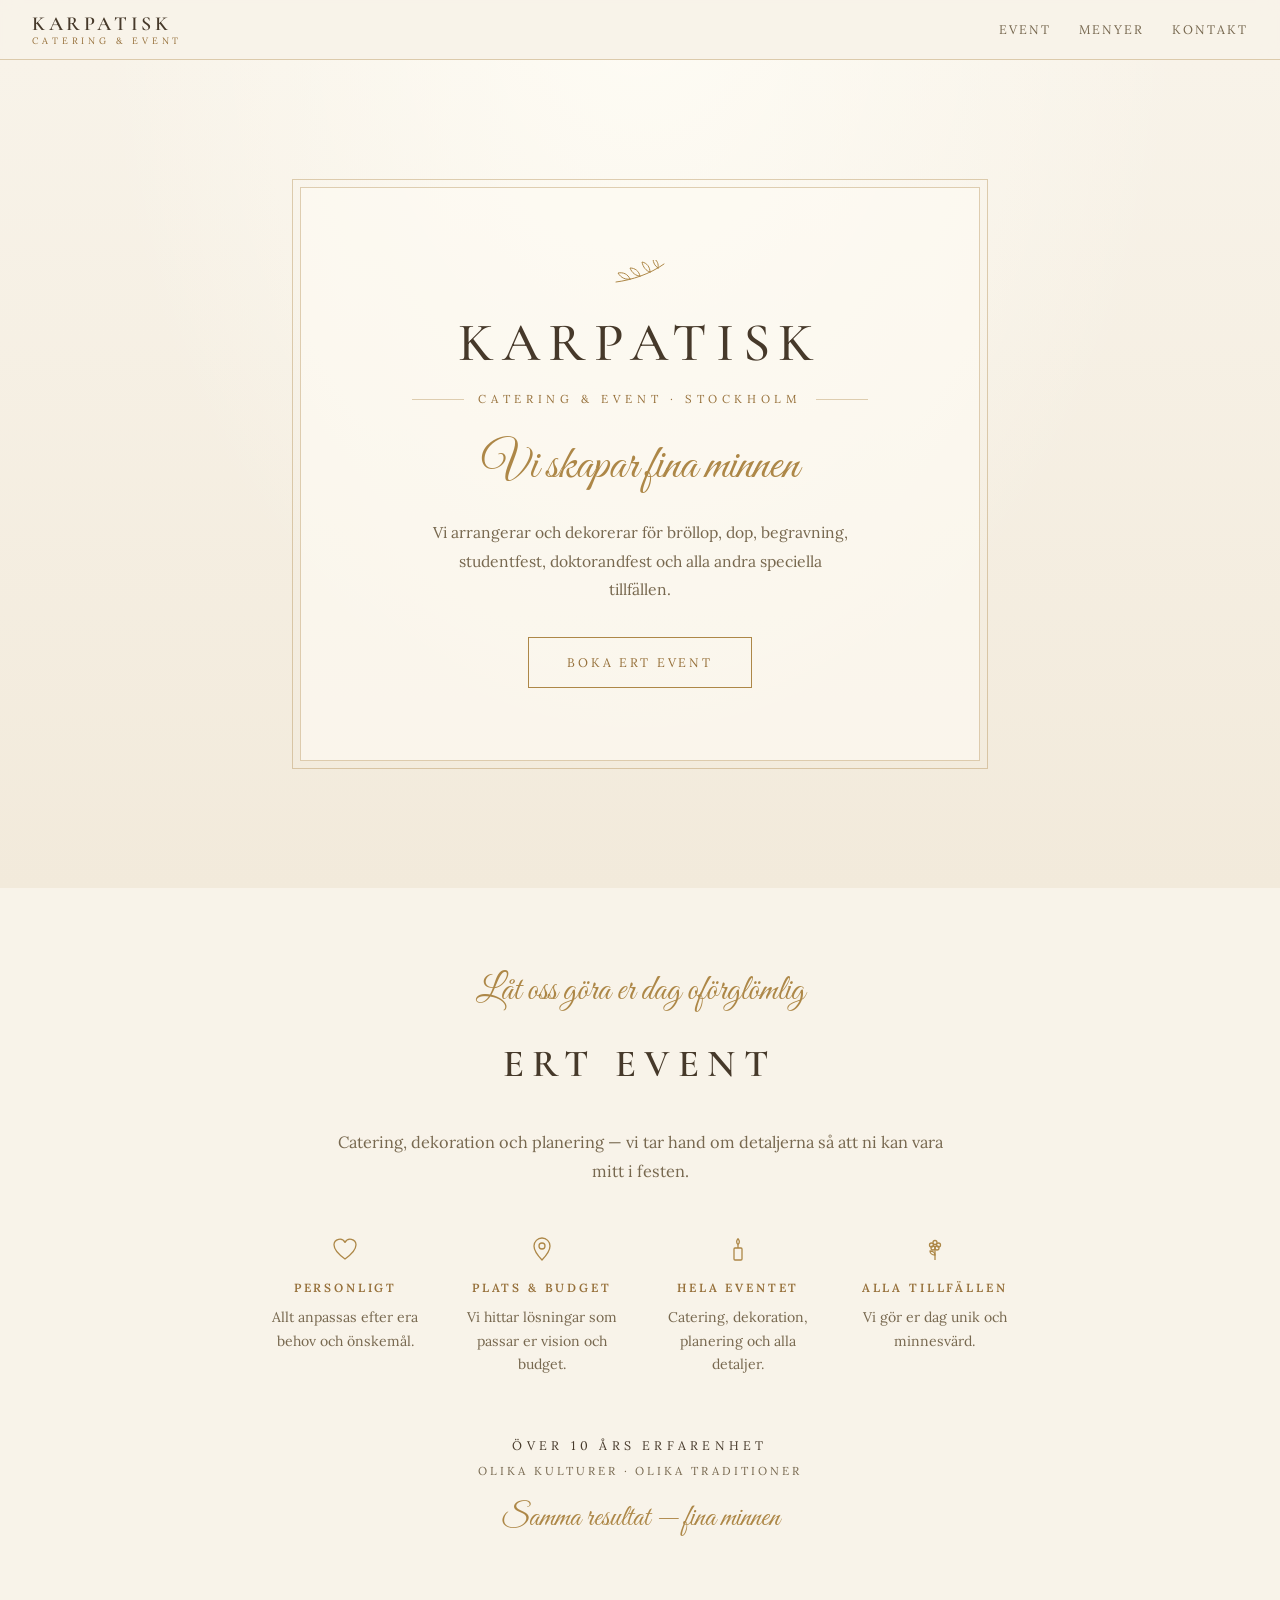
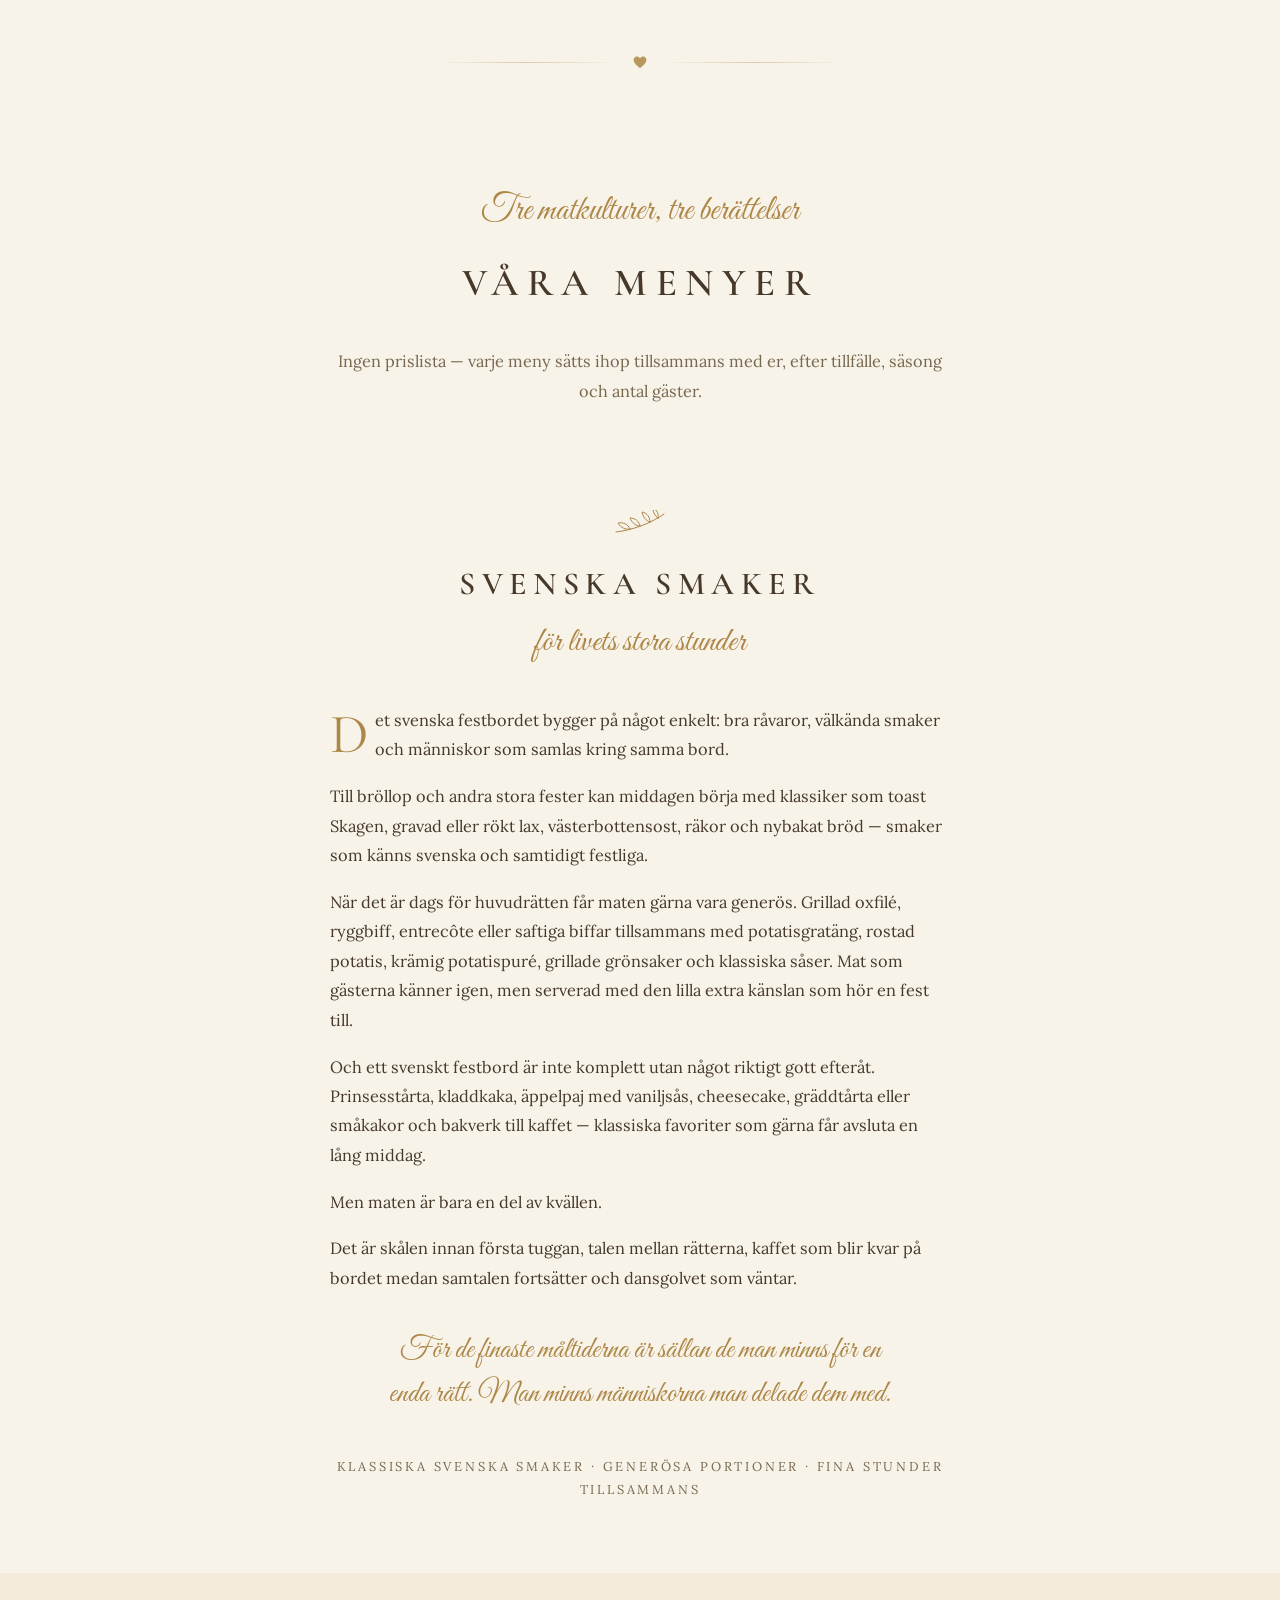
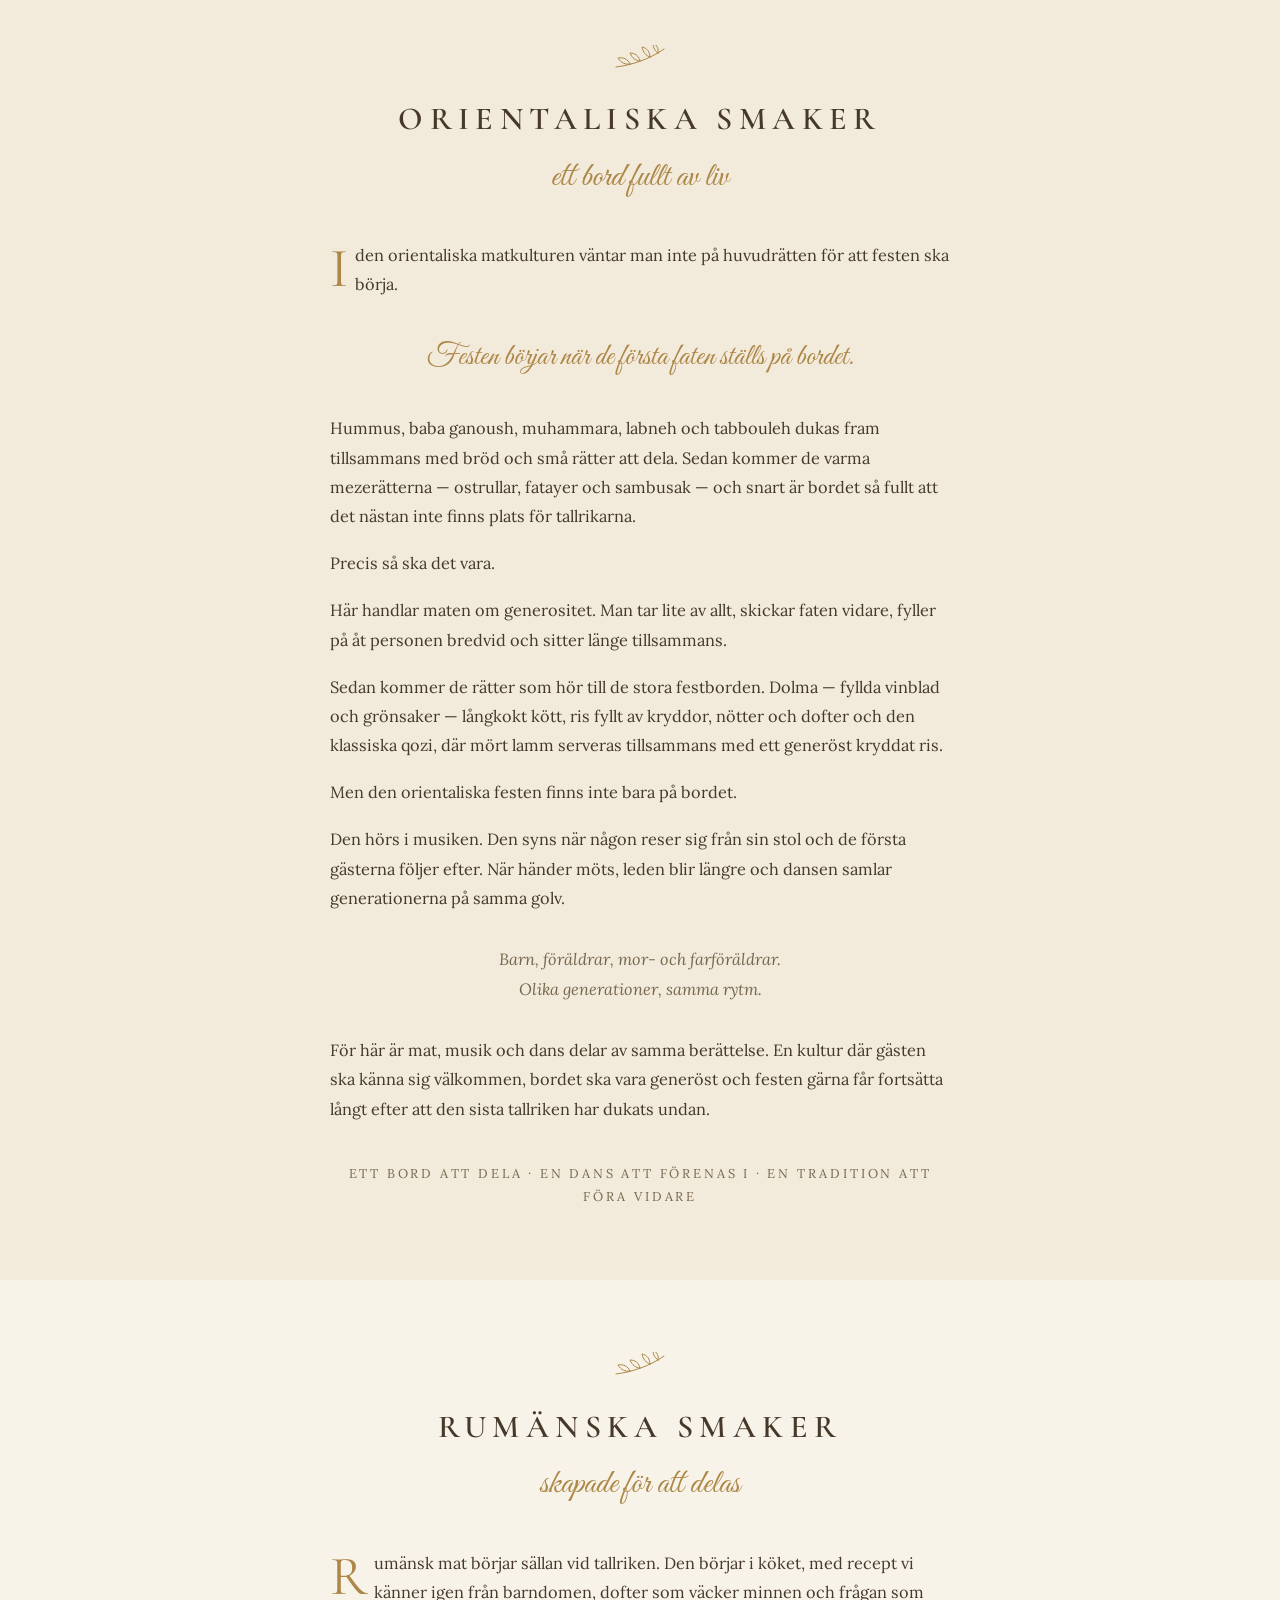
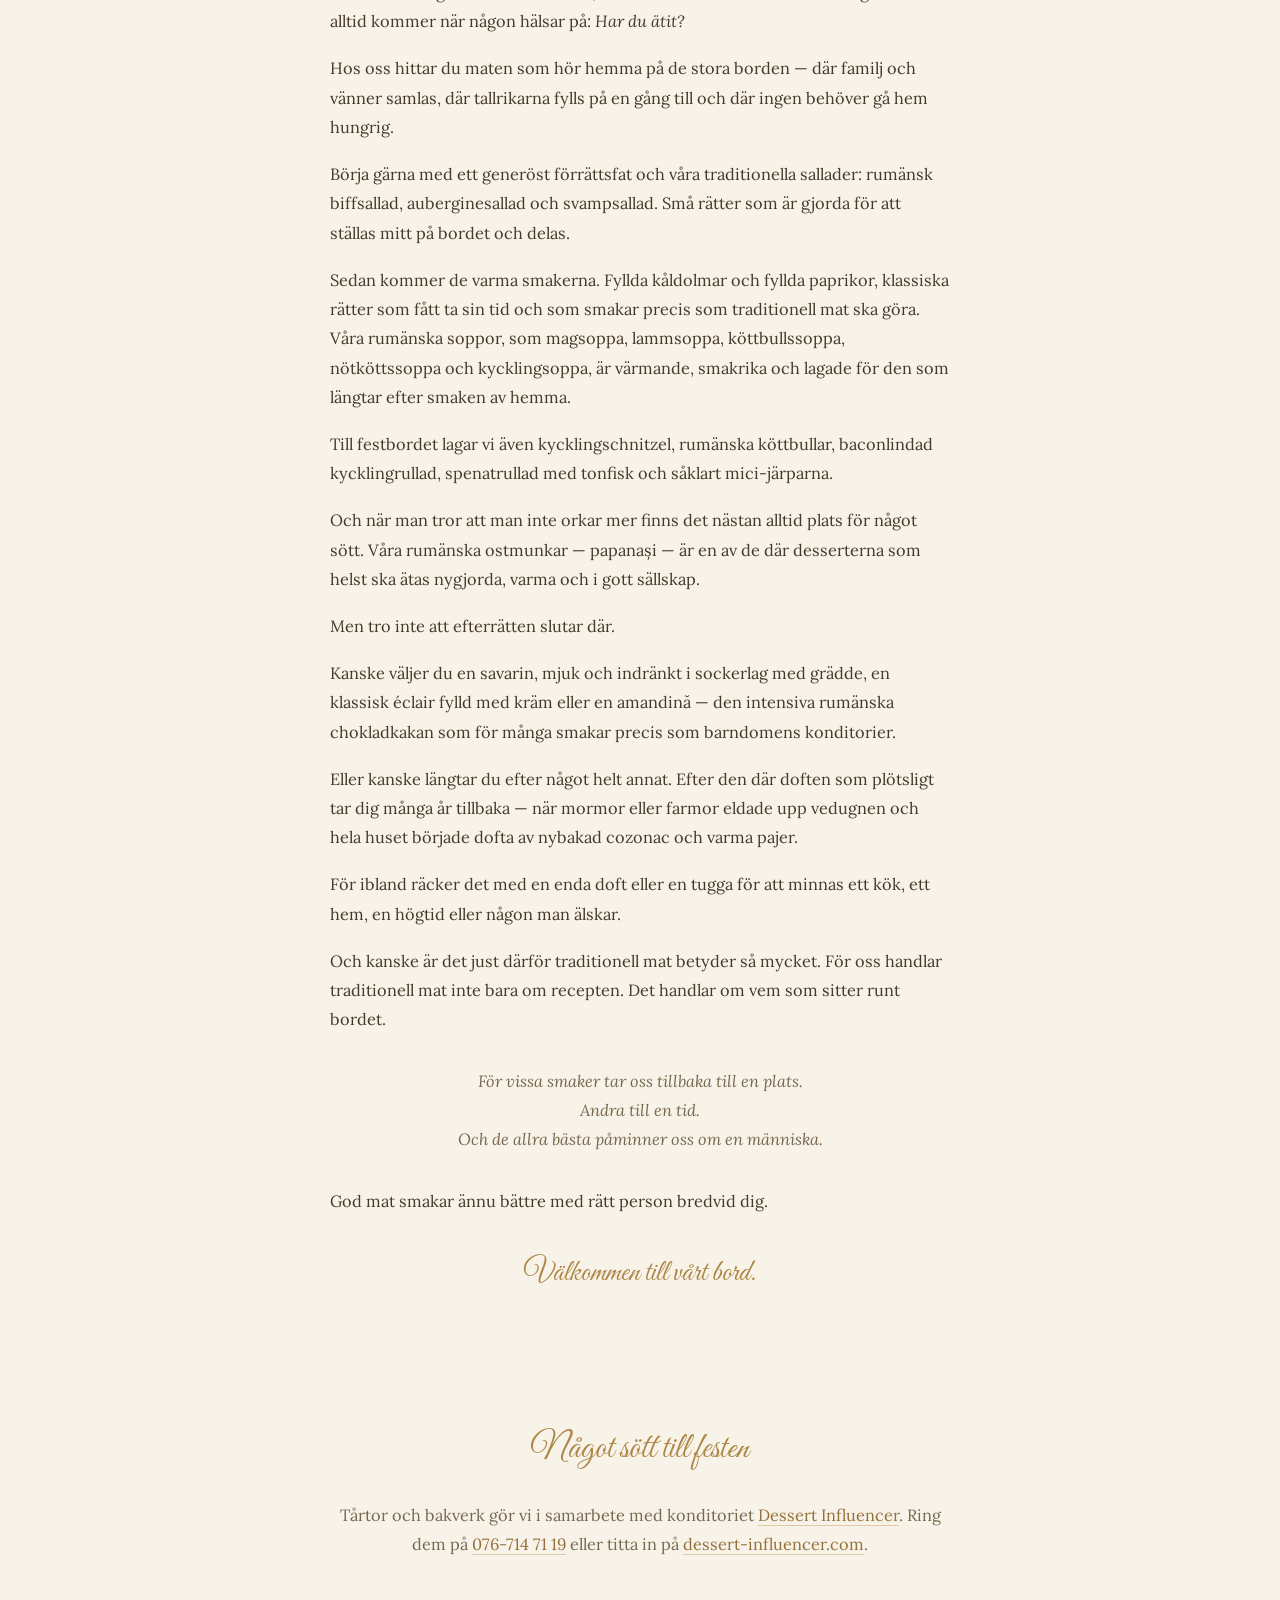
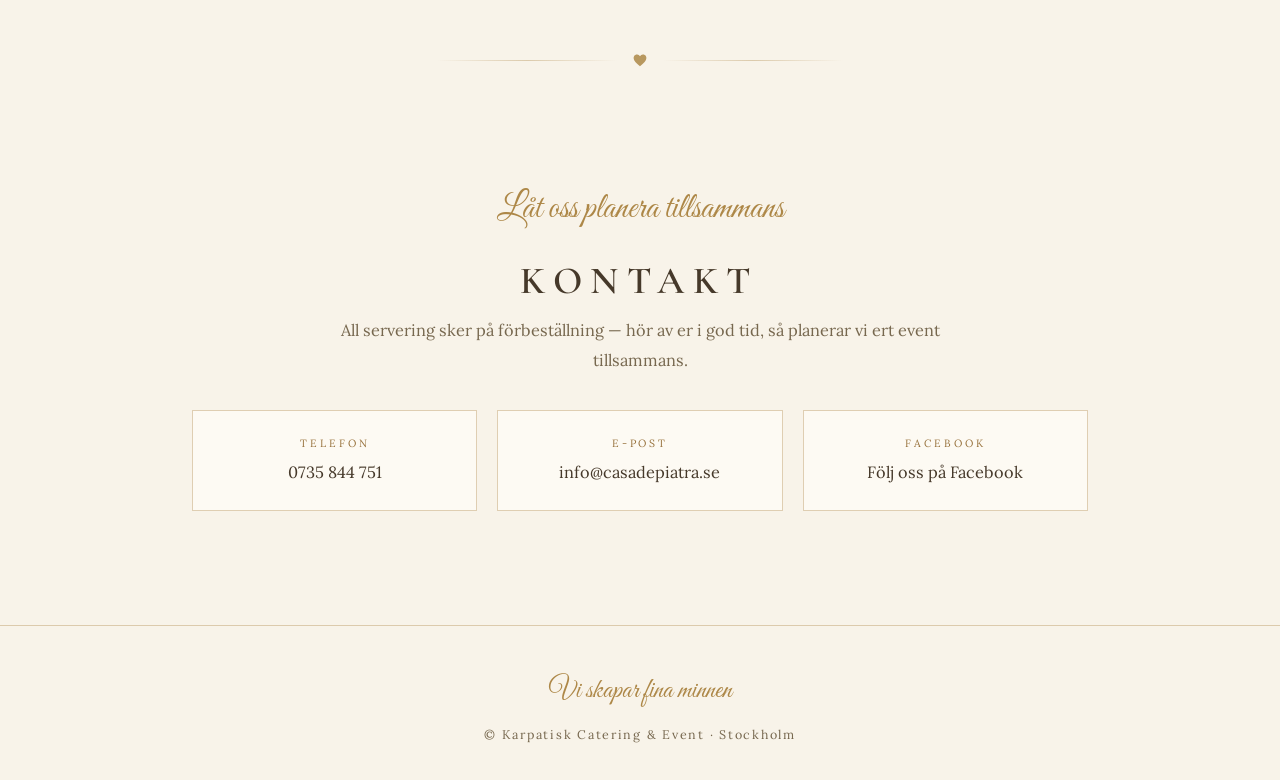
<file: index.html>
<!DOCTYPE html>
<html lang="sv">
<head>
  <meta charset="UTF-8">
  <meta name="viewport" content="width=device-width, initial-scale=1.0">
  <title>Karpatisk — Catering &amp; event för livets stora stunder</title>
  <meta name="description" content="Catering och eventplanering i Stockholm. Svenska, orientaliska och rumänska festmenyer för bröllop, dop, studentfest och alla speciella tillfällen.">
  <link rel="preconnect" href="https://fonts.googleapis.com">
  <link rel="preconnect" href="https://fonts.gstatic.com" crossorigin>
  <link href="https://fonts.googleapis.com/css2?family=Cormorant+Garamond:wght@500;600&family=Great+Vibes&family=Lora:ital,wght@0,400;0,600;1,400&display=swap" rel="stylesheet">
  <link rel="stylesheet" href="assets/style.css">
</head>
<body>

  <header class="site-header">
    <a href="#hero" class="wordmark">
      <span class="name">Karpatisk</span>
      <span class="sub">Catering &amp; Event</span>
    </a>
    <nav class="site-nav" aria-label="Huvudnavigation">
      <a href="#event">Event</a>
      <a href="#menyer">Menyer</a>
      <a href="#kontakt">Kontakt</a>
    </nav>
  </header>

  <section class="hero" id="hero">
    <div class="hero-frame">
      <svg class="sprig" width="60" height="26" viewBox="0 0 60 26" aria-hidden="true"><g fill="none" stroke="currentColor" stroke-width="1" stroke-linecap="round"><path d="M6 22C22 20 40 14 54 4"/><path d="M20 19c-2-5-7-7-12-6 3 5 8 7 12 6z"/><path d="M30 16c-1-5-5-8-10-8 2 5 6 8 10 8z"/><path d="M40 12c0-5-3-9-8-10 1 5 4 9 8 10z"/><path d="M48 8c1-4-1-8-5-10 0 5 2 8 5 10z"/></g></svg>
      <h1>Karpatisk</h1>
      <div class="subtitle-rule"><span class="subtitle">Catering &amp; Event · Stockholm</span></div>
      <p class="promise">Vi skapar fina minnen</p>
      <p class="occasions">Vi arrangerar och dekorerar för bröllop, dop, begravning, studentfest, doktorandfest och alla andra speciella tillfällen.</p>
      <a class="btn" href="#kontakt">Boka ert event</a>
    </div>
  </section>

  <section id="event">
    <div class="section-inner">
      <span class="section-kicker">Låt oss göra er dag oförglömlig</span>
      <h2>Ert event</h2>
      <p class="section-lead">Catering, dekoration och planering — vi tar hand om detaljerna så att ni kan vara mitt i festen.</p>

      <div class="pillars">
        <div class="pillar">
          <svg class="icon" width="28" height="28" viewBox="0 0 28 28" aria-hidden="true"><path d="M14 24C7 19 3 14.5 3 9.8A5.8 5.8 0 0 1 14 7.4 5.8 5.8 0 0 1 25 9.8C25 14.5 21 19 14 24z" fill="none" stroke="currentColor" stroke-width="1.3" stroke-linejoin="round"/></svg>
          <h3>Personligt</h3>
          <p>Allt anpassas efter era behov och önskemål.</p>
        </div>
        <div class="pillar">
          <svg class="icon" width="28" height="28" viewBox="0 0 28 28" aria-hidden="true"><g fill="none" stroke="currentColor" stroke-width="1.3" stroke-linejoin="round"><path d="M14 25s8-8.4 8-14a8 8 0 1 0-16 0c0 5.6 8 14 8 14z"/><circle cx="14" cy="11" r="3"/></g></svg>
          <h3>Plats &amp; budget</h3>
          <p>Vi hittar lösningar som passar er vision och budget.</p>
        </div>
        <div class="pillar">
          <svg class="icon" width="28" height="28" viewBox="0 0 28 28" aria-hidden="true"><g fill="none" stroke="currentColor" stroke-width="1.3" stroke-linejoin="round"><rect x="10" y="13" width="8" height="12" rx="1"/><path d="M14 9.5c1.8-1.6 1.8-3.7 0-5.7-1.8 2-1.8 4.1 0 5.7z"/><path d="M14 9.5V13"/></g></svg>
          <h3>Hela eventet</h3>
          <p>Catering, dekoration, planering och alla detaljer.</p>
        </div>
        <div class="pillar">
          <svg class="icon" width="28" height="28" viewBox="0 0 28 28" aria-hidden="true"><g fill="none" stroke="currentColor" stroke-width="1.3" stroke-linejoin="round"><circle cx="14" cy="7.5" r="2"/><circle cx="10.5" cy="10" r="2"/><circle cx="17.5" cy="10" r="2"/><circle cx="12" cy="13" r="2"/><circle cx="16" cy="13" r="2"/><path d="M14 15v10"/><path d="M14 20c-3 0-5-2-5-4 3 0 5 2 5 4z"/></g></svg>
          <h3>Alla tillfällen</h3>
          <p>Vi gör er dag unik och minnesvärd.</p>
        </div>
      </div>

      <div class="experience">
        <p class="years">Över 10 års erfarenhet</p>
        <p class="cultures">Olika kulturer · Olika traditioner</p>
        <p class="result">Samma resultat — fina minnen</p>
      </div>
    </div>
  </section>

  <div class="divider" aria-hidden="true">
    <svg width="14" height="13" viewBox="0 0 14 13"><path d="M7 12.2C3.2 9.3.6 6.8.6 4A3.4 3.4 0 0 1 7 2.3 3.4 3.4 0 0 1 13.4 4c0 2.8-2.6 5.3-6.4 8.2z" fill="currentColor" opacity="0.85"/></svg>
  </div>

  <section id="menyer">
    <div class="section-inner" style="padding-bottom: 2rem;">
      <span class="section-kicker">Tre matkulturer, tre berättelser</span>
      <h2>Våra menyer</h2>
      <p class="section-lead">Ingen prislista — varje meny sätts ihop tillsammans med er, efter tillfälle, säsong och antal gäster.</p>
    </div>

    <article class="chapter">
      <div class="chapter-inner">
        <div class="chapter-head">
          <svg class="sprig" width="60" height="26" viewBox="0 0 60 26" aria-hidden="true"><g fill="none" stroke="currentColor" stroke-width="1" stroke-linecap="round"><path d="M6 22C22 20 40 14 54 4"/><path d="M20 19c-2-5-7-7-12-6 3 5 8 7 12 6z"/><path d="M30 16c-1-5-5-8-10-8 2 5 6 8 10 8z"/><path d="M40 12c0-5-3-9-8-10 1 5 4 9 8 10z"/><path d="M48 8c1-4-1-8-5-10 0 5 2 8 5 10z"/></g></svg>
          <h3>Svenska smaker</h3>
          <p class="chapter-sub">för livets stora stunder</p>
        </div>
        <p class="opening">Det svenska festbordet bygger på något enkelt: bra råvaror, välkända smaker och människor som samlas kring samma bord.</p>
        <p>Till bröllop och andra stora fester kan middagen börja med klassiker som toast Skagen, gravad eller rökt lax, västerbottensost, räkor och nybakat bröd — smaker som känns svenska och samtidigt festliga.</p>
        <p>När det är dags för huvudrätten får maten gärna vara generös. Grillad oxfilé, ryggbiff, entrecôte eller saftiga biffar tillsammans med potatisgratäng, rostad potatis, krämig potatispuré, grillade grönsaker och klassiska såser. Mat som gästerna känner igen, men serverad med den lilla extra känslan som hör en fest till.</p>
        <p>Och ett svenskt festbord är inte komplett utan något riktigt gott efteråt. Prinsesstårta, kladdkaka, äppelpaj med vaniljsås, cheesecake, gräddtårta eller småkakor och bakverk till kaffet — klassiska favoriter som gärna får avsluta en lång middag.</p>
        <p>Men maten är bara en del av kvällen.</p>
        <p>Det är skålen innan första tuggan, talen mellan rätterna, kaffet som blir kvar på bordet medan samtalen fortsätter och dansgolvet som väntar.</p>
        <p class="accent">För de finaste måltiderna är sällan de man minns för en enda rätt. Man minns människorna man delade dem med.</p>
        <p class="outro">Klassiska svenska smaker · Generösa portioner · Fina stunder tillsammans</p>
      </div>
    </article>

    <article class="chapter">
      <div class="chapter-inner">
        <div class="chapter-head">
          <svg class="sprig" width="60" height="26" viewBox="0 0 60 26" aria-hidden="true"><g fill="none" stroke="currentColor" stroke-width="1" stroke-linecap="round"><path d="M6 22C22 20 40 14 54 4"/><path d="M20 19c-2-5-7-7-12-6 3 5 8 7 12 6z"/><path d="M30 16c-1-5-5-8-10-8 2 5 6 8 10 8z"/><path d="M40 12c0-5-3-9-8-10 1 5 4 9 8 10z"/><path d="M48 8c1-4-1-8-5-10 0 5 2 8 5 10z"/></g></svg>
          <h3>Orientaliska smaker</h3>
          <p class="chapter-sub">ett bord fullt av liv</p>
        </div>
        <p class="opening">I den orientaliska matkulturen väntar man inte på huvudrätten för att festen ska börja.</p>
        <p class="accent">Festen börjar när de första faten ställs på bordet.</p>
        <p>Hummus, baba ganoush, muhammara, labneh och tabbouleh dukas fram tillsammans med bröd och små rätter att dela. Sedan kommer de varma mezerätterna — ostrullar, fatayer och sambusak — och snart är bordet så fullt att det nästan inte finns plats för tallrikarna.</p>
        <p>Precis så ska det vara.</p>
        <p>Här handlar maten om generositet. Man tar lite av allt, skickar faten vidare, fyller på åt personen bredvid och sitter länge tillsammans.</p>
        <p>Sedan kommer de rätter som hör till de stora festborden. Dolma — fyllda vinblad och grönsaker — långkokt kött, ris fyllt av kryddor, nötter och dofter och den klassiska qozi, där mört lamm serveras tillsammans med ett generöst kryddat ris.</p>
        <p>Men den orientaliska festen finns inte bara på bordet.</p>
        <p>Den hörs i musiken. Den syns när någon reser sig från sin stol och de första gästerna följer efter. När händer möts, leden blir längre och dansen samlar generationerna på samma golv.</p>
        <p class="verse">Barn, föräldrar, mor- och farföräldrar.<br>Olika generationer, samma rytm.</p>
        <p>För här är mat, musik och dans delar av samma berättelse. En kultur där gästen ska känna sig välkommen, bordet ska vara generöst och festen gärna får fortsätta långt efter att den sista tallriken har dukats undan.</p>
        <p class="outro">Ett bord att dela · En dans att förenas i · En tradition att föra vidare</p>
      </div>
    </article>

    <article class="chapter">
      <div class="chapter-inner">
        <div class="chapter-head">
          <svg class="sprig" width="60" height="26" viewBox="0 0 60 26" aria-hidden="true"><g fill="none" stroke="currentColor" stroke-width="1" stroke-linecap="round"><path d="M6 22C22 20 40 14 54 4"/><path d="M20 19c-2-5-7-7-12-6 3 5 8 7 12 6z"/><path d="M30 16c-1-5-5-8-10-8 2 5 6 8 10 8z"/><path d="M40 12c0-5-3-9-8-10 1 5 4 9 8 10z"/><path d="M48 8c1-4-1-8-5-10 0 5 2 8 5 10z"/></g></svg>
          <h3>Rumänska smaker</h3>
          <p class="chapter-sub">skapade för att delas</p>
        </div>
        <p class="opening">Rumänsk mat börjar sällan vid tallriken. Den börjar i köket, med recept vi känner igen från barndomen, dofter som väcker minnen och frågan som alltid kommer när någon hälsar på: <em>Har du ätit?</em></p>
        <p>Hos oss hittar du maten som hör hemma på de stora borden — där familj och vänner samlas, där tallrikarna fylls på en gång till och där ingen behöver gå hem hungrig.</p>
        <p>Börja gärna med ett generöst förrättsfat och våra traditionella sallader: rumänsk biffsallad, auberginesallad och svampsallad. Små rätter som är gjorda för att ställas mitt på bordet och delas.</p>
        <p>Sedan kommer de varma smakerna. Fyllda kåldolmar och fyllda paprikor, klassiska rätter som fått ta sin tid och som smakar precis som traditionell mat ska göra. Våra rumänska soppor, som magsoppa, lammsoppa, köttbullssoppa, nötköttssoppa och kycklingsoppa, är värmande, smakrika och lagade för den som längtar efter smaken av hemma.</p>
        <p>Till festbordet lagar vi även kycklingschnitzel, rumänska köttbullar, baconlindad kycklingrullad, spenatrullad med tonfisk och såklart mici-järparna.</p>
        <p>Och när man tror att man inte orkar mer finns det nästan alltid plats för något sött. Våra rumänska ostmunkar — papanași — är en av de där desserterna som helst ska ätas nygjorda, varma och i gott sällskap.</p>
        <p>Men tro inte att efterrätten slutar där.</p>
        <p>Kanske väljer du en savarin, mjuk och indränkt i sockerlag med grädde, en klassisk éclair fylld med kräm eller en amandină — den intensiva rumänska chokladkakan som för många smakar precis som barndomens konditorier.</p>
        <p>Eller kanske längtar du efter något helt annat. Efter den där doften som plötsligt tar dig många år tillbaka — när mormor eller farmor eldade upp vedugnen och hela huset började dofta av nybakad cozonac och varma pajer.</p>
        <p>För ibland räcker det med en enda doft eller en tugga för att minnas ett kök, ett hem, en högtid eller någon man älskar.</p>
        <p>Och kanske är det just därför traditionell mat betyder så mycket. För oss handlar traditionell mat inte bara om recepten. Det handlar om vem som sitter runt bordet.</p>
        <p class="verse">För vissa smaker tar oss tillbaka till en plats.<br>Andra till en tid.<br>Och de allra bästa påminner oss om en människa.</p>
        <p>God mat smakar ännu bättre med rätt person bredvid dig.</p>
        <p class="accent">Välkommen till vårt bord.</p>
      </div>
    </article>
  </section>

  <section id="konditori">
    <div class="section-inner" style="padding-top: 1rem; padding-bottom: 3.5rem;">
      <span class="section-kicker">Något sött till festen</span>
      <p class="partner-text">Tårtor och bakverk gör vi i samarbete med konditoriet <a href="https://www.dessert-influencer.com/" target="_blank" rel="noopener noreferrer">Dessert Influencer</a>. Ring dem på <a href="tel:+46767147119">076-714 71 19</a> eller titta in på <a href="https://www.dessert-influencer.com/" target="_blank" rel="noopener noreferrer">dessert-influencer.com</a>.</p>
    </div>
  </section>

  <div class="divider" aria-hidden="true">
    <svg width="14" height="13" viewBox="0 0 14 13"><path d="M7 12.2C3.2 9.3.6 6.8.6 4A3.4 3.4 0 0 1 7 2.3 3.4 3.4 0 0 1 13.4 4c0 2.8-2.6 5.3-6.4 8.2z" fill="currentColor" opacity="0.85"/></svg>
  </div>

  <section id="kontakt">
    <div class="section-inner">
      <span class="section-kicker">Låt oss planera tillsammans</span>
      <h2>Kontakt</h2>
      <p class="contact-intro">All servering sker på förbeställning — hör av er i god tid, så planerar vi ert event tillsammans.</p>

      <div class="contact-grid">
        <div class="contact-card">
          <span class="label">Telefon</span>
          <a href="tel:+46735844751">0735 844 751</a>
        </div>
        <div class="contact-card">
          <span class="label">E-post</span>
          <a href="mailto:info@casadepiatra.se">info@casadepiatra.se</a>
        </div>
        <div class="contact-card">
          <span class="label">Facebook</span>
          <a href="https://www.facebook.com/casadepiatrastockholm/" target="_blank" rel="noopener noreferrer">Följ oss på Facebook</a>
        </div>
      </div>
    </div>
  </section>

  <footer>
    <span class="script">Vi skapar fina minnen</span>
    <p class="copyright">&copy; Karpatisk Catering &amp; Event · Stockholm</p>
  </footer>

</body>
</html>
</file>
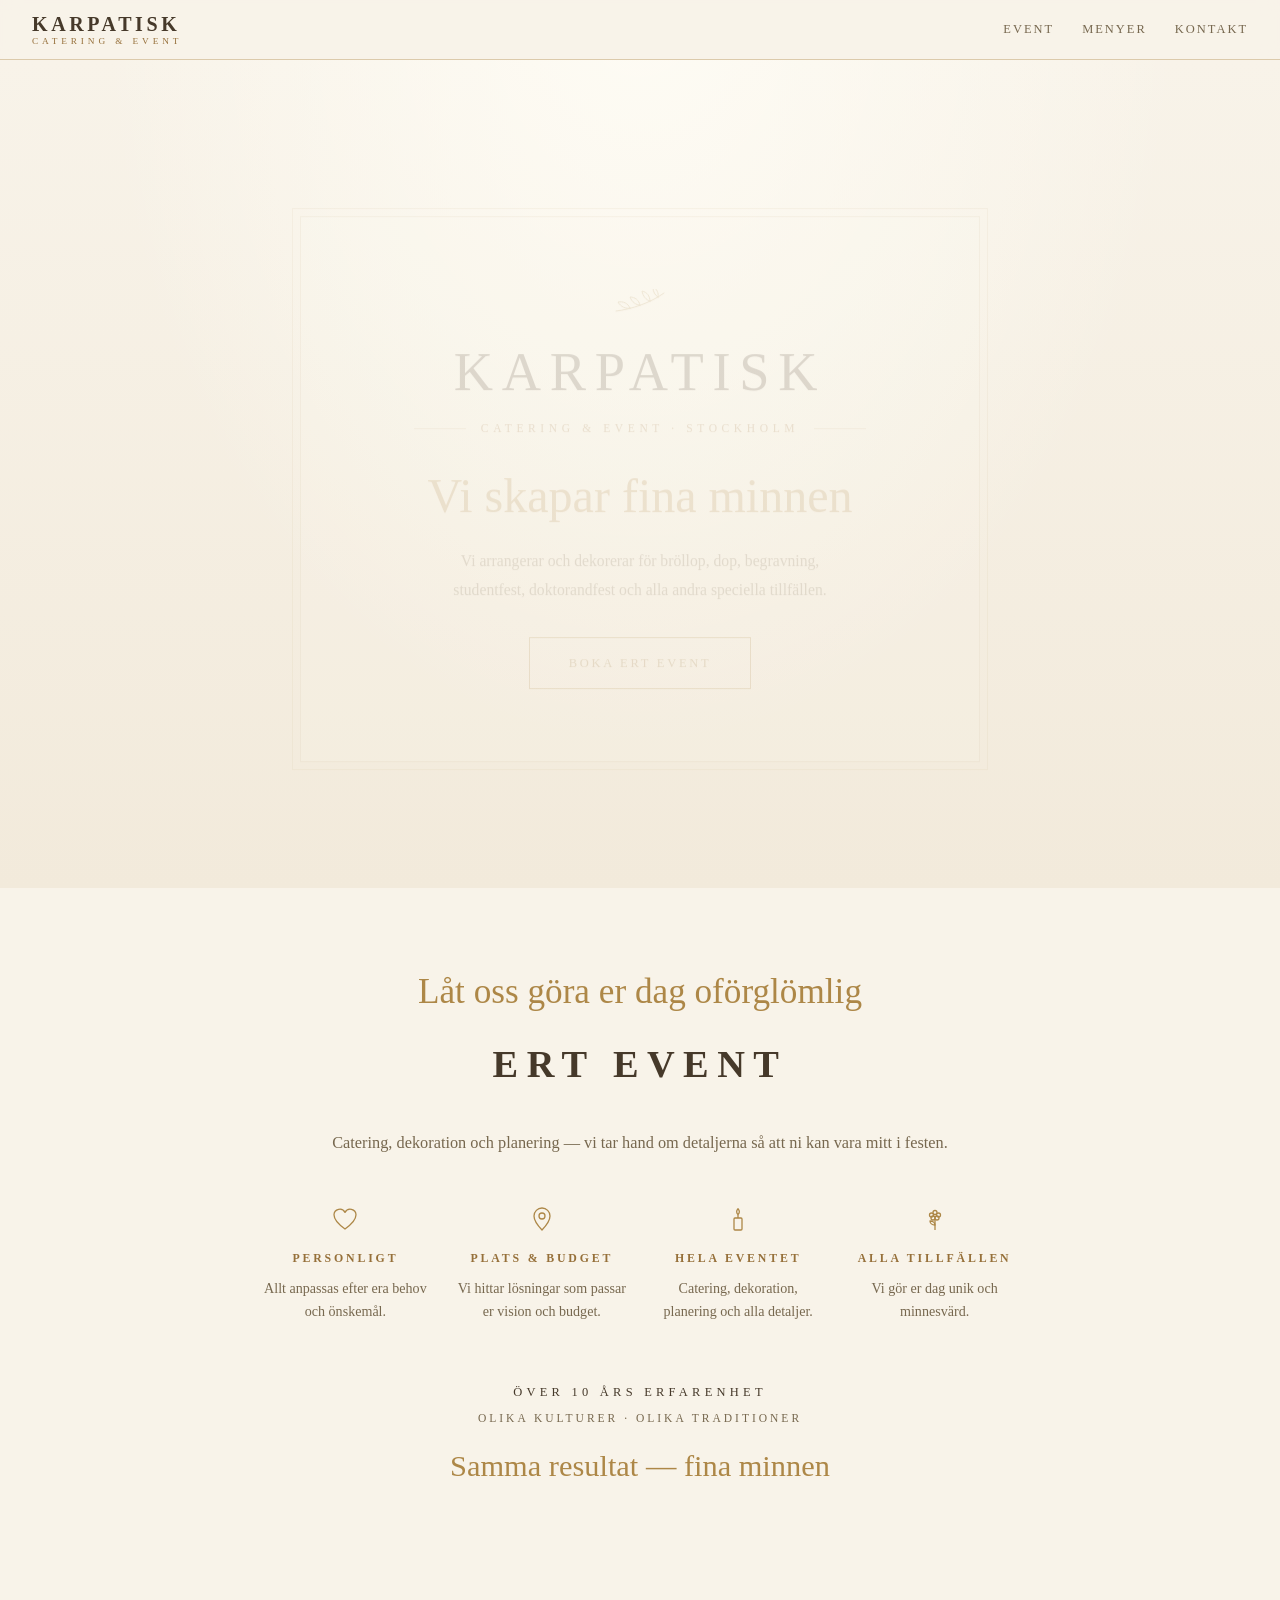
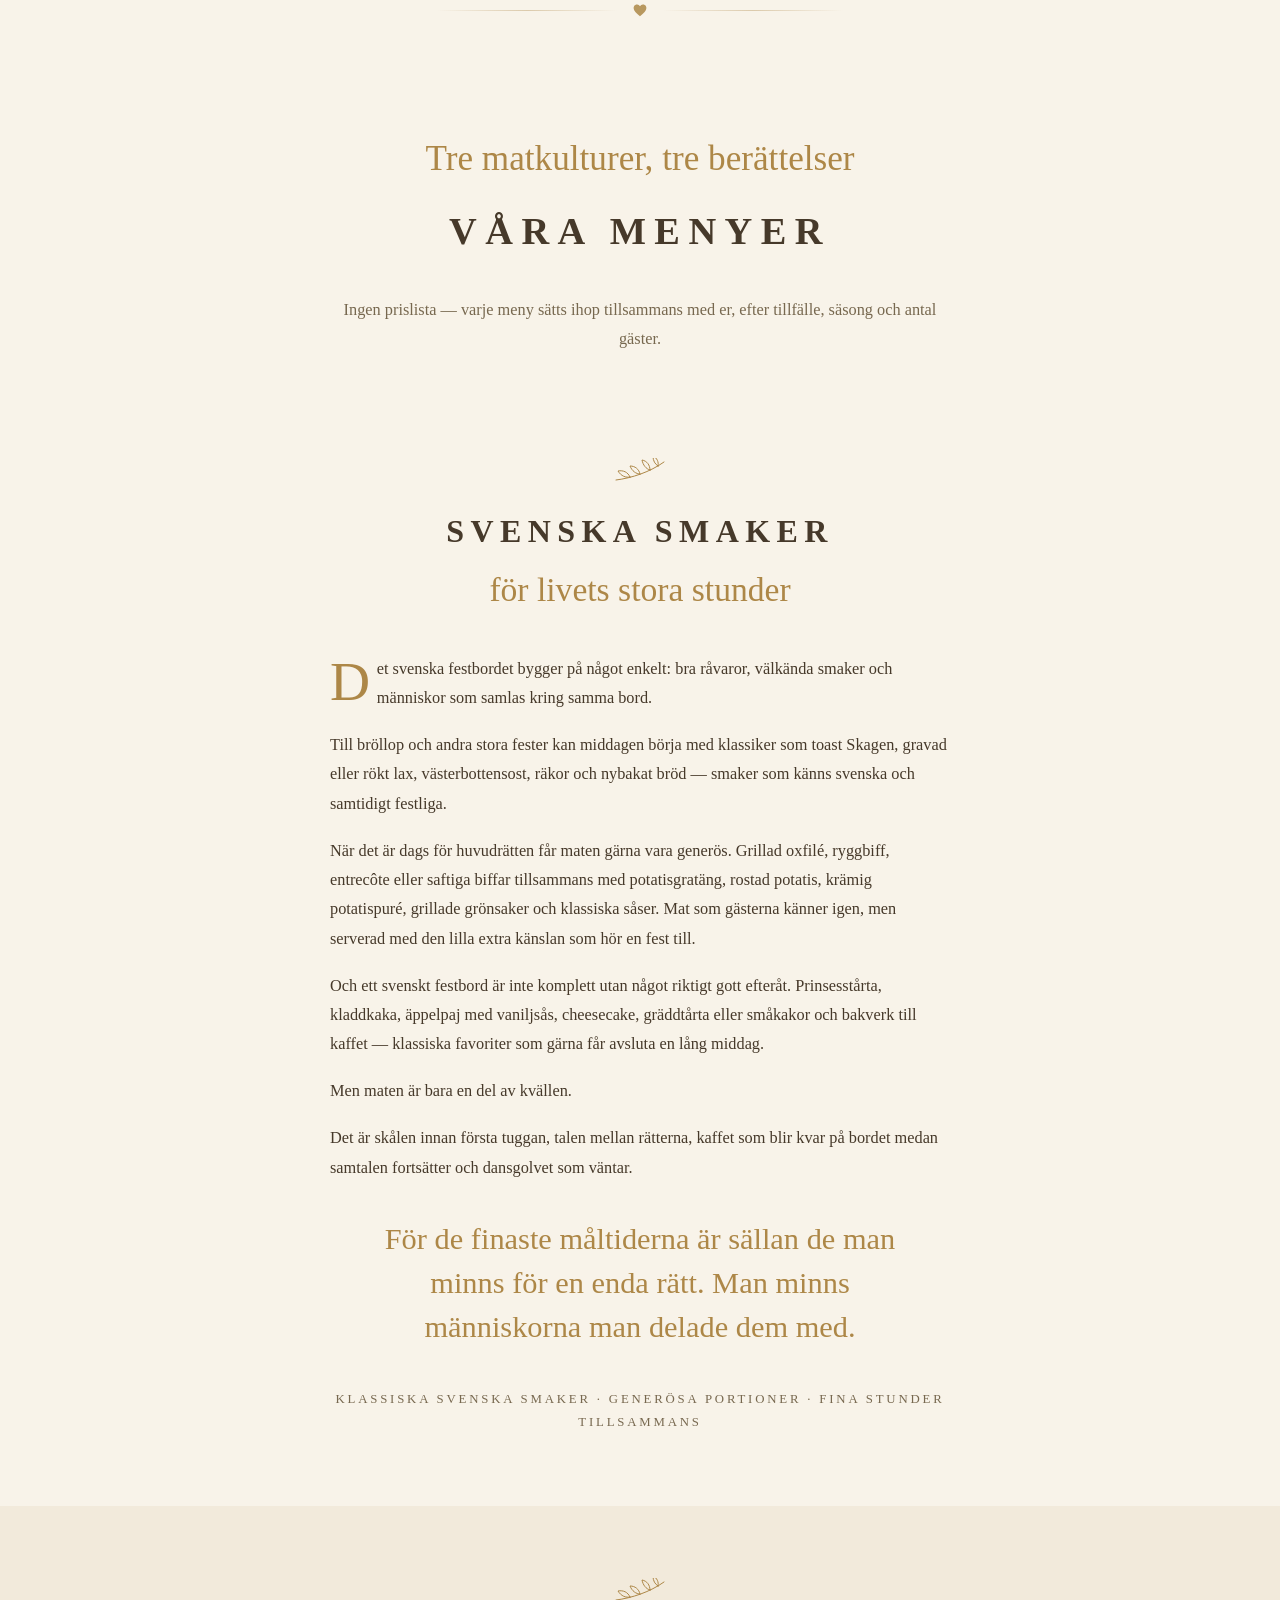
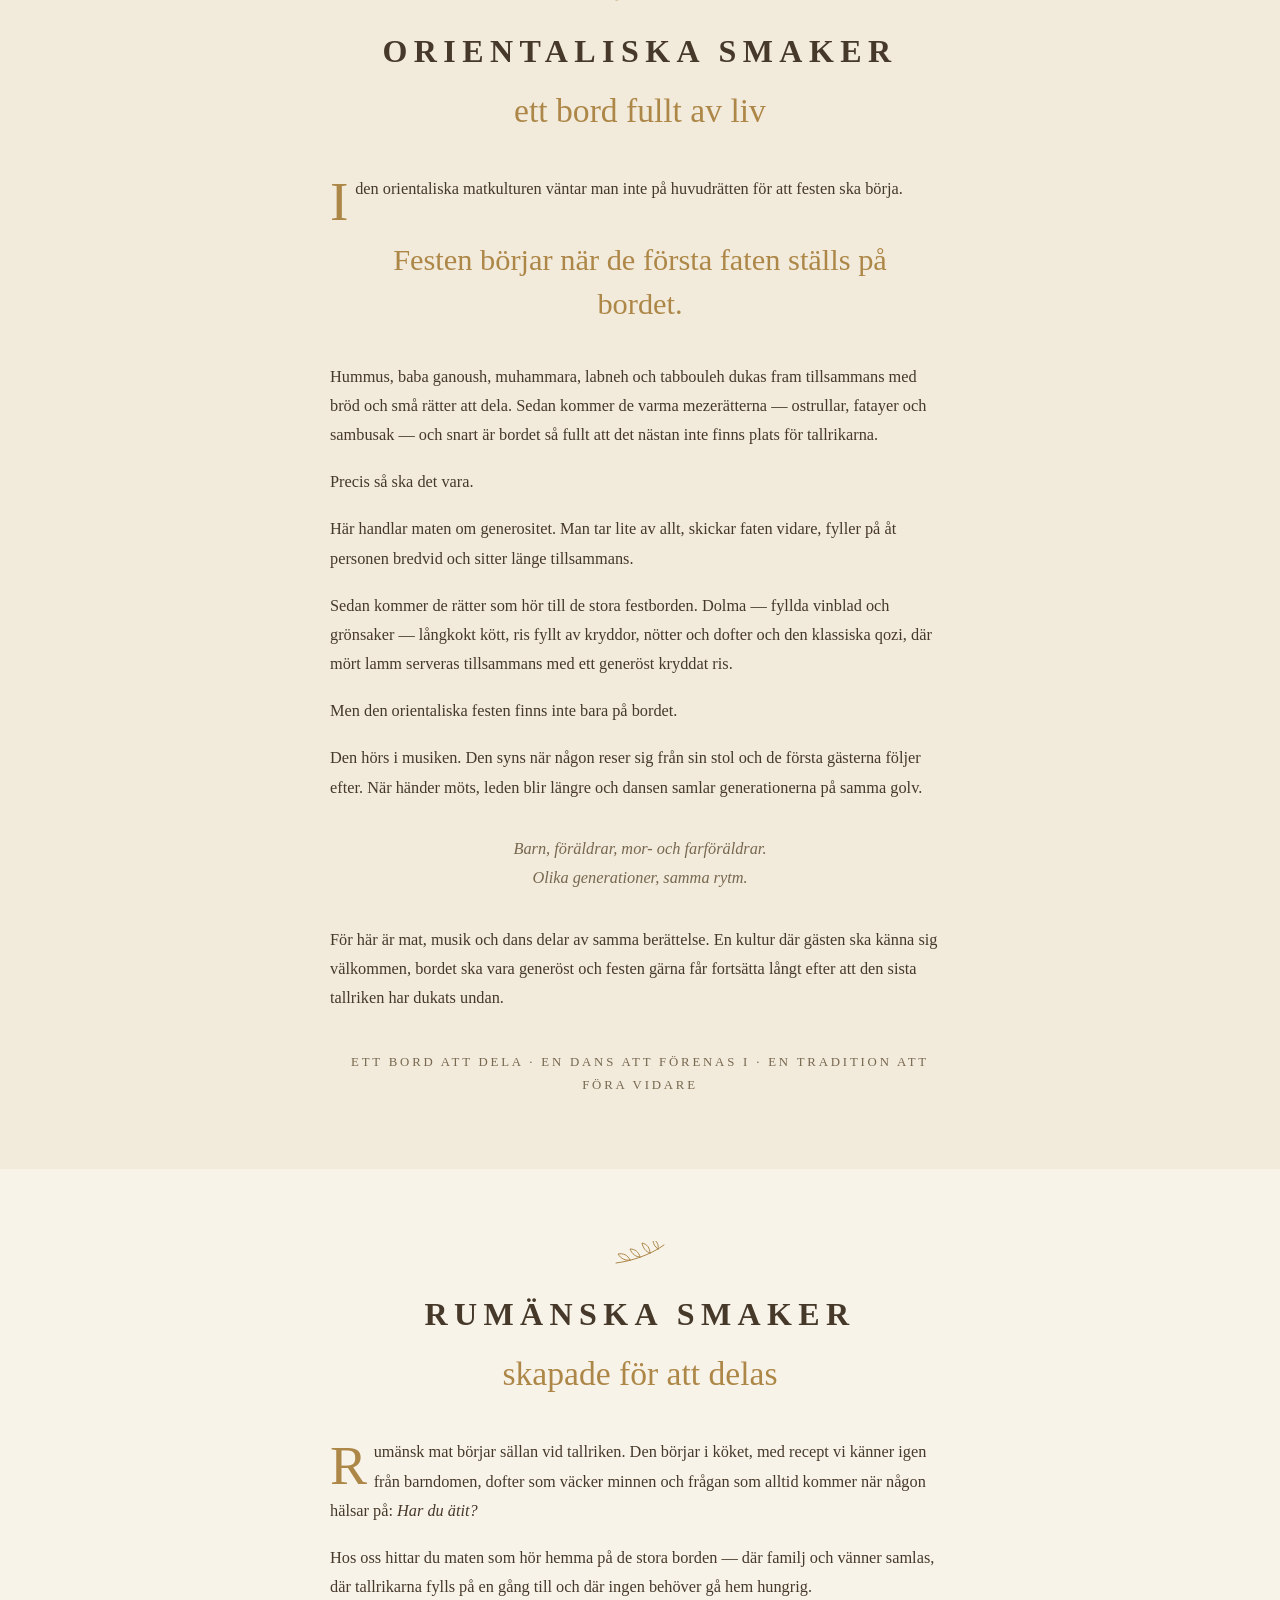
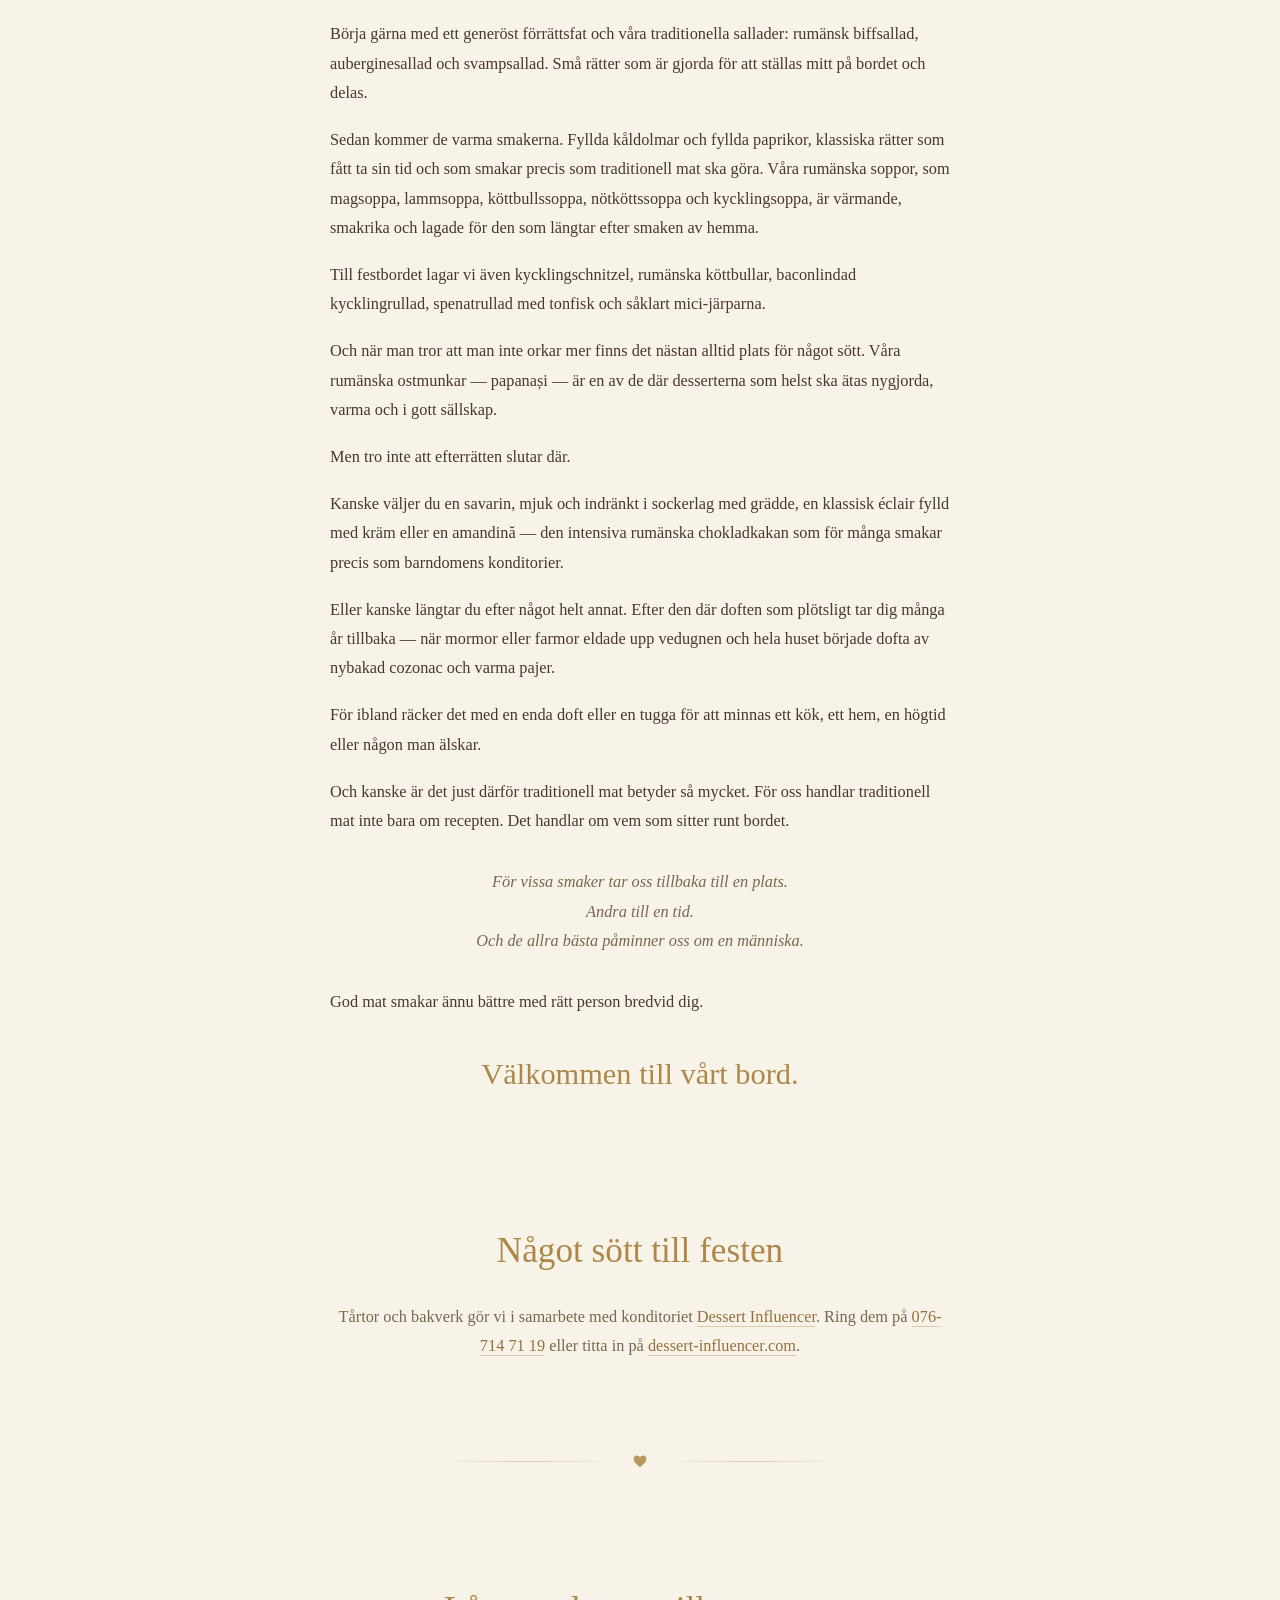
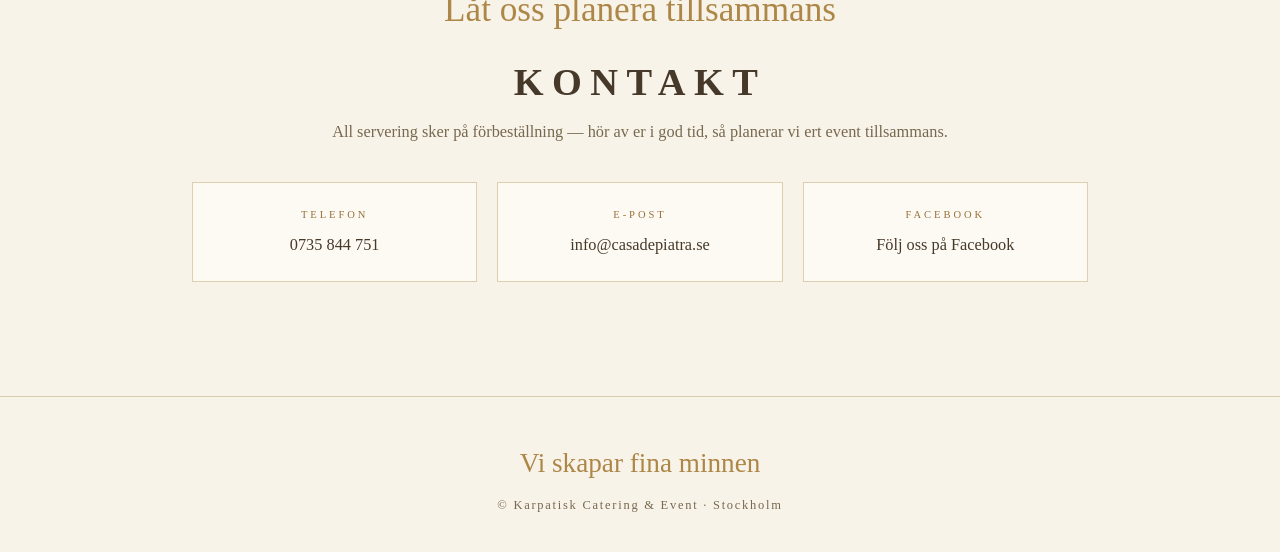
<file: ro/index.html>
<!DOCTYPE html>
<html lang="sv">
<head>
  <meta charset="UTF-8">
  <meta http-equiv="refresh" content="0; url=../">
  <link rel="canonical" href="../">
  <title>Karpatisk — Catering &amp; Event</title>
</head>
<body>
  <p style="font-family:sans-serif;padding:2rem">Sidan har flyttat: <a href="../">karpatisk catering &amp; event</a></p>
</body>
</html>
</file>
<file: assets/style.css>
/* ── Design Tokens ── */
:root {
  --bg: #f8f3e9;
  --bg-deep: #f2eadb;
  --panel: #fdfaf3;
  --ink: #46392a;
  --ink-soft: #77684f;
  --gold: #ad8747;
  --gold-deep: #96703a;
  --gold-line: rgba(173, 135, 71, 0.38);
  --gold-faint: rgba(173, 135, 71, 0.14);
  --font-display: 'Cormorant Garamond', Georgia, serif;
  --font-script: 'Great Vibes', cursive;
  --font-body: 'Lora', Georgia, serif;
  --max-w: 960px;
  --measure: 620px;
}

/* ── Reset ── */
*, *::before, *::after { box-sizing: border-box; margin: 0; padding: 0; }
html { scroll-behavior: smooth; }
body {
  background: var(--bg);
  color: var(--ink);
  font-family: var(--font-body);
  font-size: 1.02rem;
  line-height: 1.8;
}
a { color: inherit; text-decoration: none; }
img, svg { max-width: 100%; display: block; }

/* ── Typography ── */
h1, h2, h3 { font-family: var(--font-display); font-weight: 600; color: var(--ink); }
h2 {
  font-size: clamp(1.7rem, 4vw, 2.4rem);
  letter-spacing: 0.22em;
  text-transform: uppercase;
  text-align: center;
}
p { margin-bottom: 1.1rem; }
p:last-child { margin-bottom: 0; }

.script { font-family: var(--font-script); color: var(--gold); font-weight: 400; }

/* ── Header ── */
.site-header {
  position: sticky;
  top: 0;
  z-index: 100;
  background: rgba(248, 243, 233, 0.93);
  backdrop-filter: blur(10px);
  -webkit-backdrop-filter: blur(10px);
  border-bottom: 1px solid var(--gold-line);
  padding: 0.8rem 2rem;
  display: flex;
  align-items: center;
  justify-content: space-between;
  gap: 1rem;
}
.wordmark { display: flex; flex-direction: column; line-height: 1.15; }
.wordmark .name {
  font-family: var(--font-display);
  font-size: 1.25rem;
  font-weight: 600;
  letter-spacing: 0.18em;
  text-transform: uppercase;
}
.wordmark .sub {
  font-size: 0.58rem;
  letter-spacing: 0.42em;
  text-transform: uppercase;
  color: var(--gold-deep);
}
.site-nav { display: flex; gap: 1.75rem; align-items: center; }
.site-nav a {
  font-size: 0.78rem;
  letter-spacing: 0.16em;
  text-transform: uppercase;
  color: var(--ink-soft);
  transition: color 0.2s;
}
.site-nav a:hover { color: var(--gold-deep); }

/* ── Hero ── */
.hero {
  min-height: 92svh;
  display: flex;
  align-items: center;
  justify-content: center;
  padding: 3.5rem 1.5rem;
  background:
    radial-gradient(ellipse at 50% -10%, rgba(255, 253, 246, 0.9), transparent 60%),
    linear-gradient(180deg, var(--bg) 0%, var(--bg-deep) 100%);
}
.hero-frame {
  width: min(680px, 100%);
  border: 1px solid var(--gold-line);
  outline: 1px solid var(--gold-line);
  outline-offset: 7px;
  background: rgba(253, 250, 243, 0.65);
  padding: clamp(2.5rem, 7vw, 4.5rem) clamp(1.5rem, 6vw, 4rem);
  text-align: center;
  margin: 8px;
  animation: rise 1s ease-out both;
}
@keyframes rise {
  from { opacity: 0; transform: translateY(18px); }
  to   { opacity: 1; transform: translateY(0); }
}
.hero .sprig { margin: 0 auto 1.6rem; color: var(--gold); }
.hero h1 {
  font-size: clamp(2rem, 6.5vw, 3.4rem);
  font-weight: 500;
  letter-spacing: 0.16em;
  text-transform: uppercase;
  line-height: 1.15;
}
.hero .subtitle-rule {
  display: flex;
  align-items: center;
  justify-content: center;
  gap: 0.9rem;
  margin: 0.9rem auto 1.8rem;
}
.hero .subtitle-rule::before,
.hero .subtitle-rule::after {
  content: "";
  width: 52px;
  height: 1px;
  background: var(--gold-line);
}
.hero .subtitle {
  font-size: 0.72rem;
  letter-spacing: 0.4em;
  text-transform: uppercase;
  color: var(--gold-deep);
  white-space: nowrap;
}
.hero .promise {
  font-family: var(--font-script);
  font-size: clamp(2.1rem, 6vw, 3rem);
  color: var(--gold);
  line-height: 1.2;
  margin-bottom: 1.4rem;
}
.hero .occasions {
  max-width: 420px;
  margin: 0 auto 2.1rem;
  font-size: 0.98rem;
  color: var(--ink-soft);
}
.btn {
  display: inline-block;
  padding: 0.85rem 2.4rem;
  border: 1px solid var(--gold);
  color: var(--gold-deep);
  letter-spacing: 0.22em;
  text-transform: uppercase;
  font-size: 0.78rem;
  font-family: var(--font-body);
  transition: background 0.25s, color 0.25s;
}
.btn:hover { background: var(--gold); color: var(--panel); }

/* ── Divider ── */
.divider {
  display: flex;
  align-items: center;
  justify-content: center;
  gap: 1rem;
  padding: 2.4rem 2rem;
  color: var(--gold);
}
.divider::before, .divider::after {
  content: "";
  flex: 1;
  max-width: 180px;
  height: 1px;
  background: linear-gradient(to right, transparent, var(--gold-line), transparent);
}

/* ── Sections ── */
.section-inner { max-width: var(--max-w); margin: 0 auto; padding: 4.5rem 2rem; }
.section-kicker {
  display: block;
  text-align: center;
  font-family: var(--font-script);
  font-size: clamp(1.7rem, 4vw, 2.2rem);
  color: var(--gold);
  margin-bottom: 0.4rem;
}
.section-lead {
  max-width: var(--measure);
  margin: 1.8rem auto 0;
  text-align: center;
  color: var(--ink-soft);
}

/* ── Event pillars ── */
.pillars {
  display: grid;
  grid-template-columns: repeat(2, 1fr);
  gap: 2.4rem 1.6rem;
  margin: 3rem auto 0;
  max-width: 760px;
  text-align: center;
}
@media (min-width: 720px) { .pillars { grid-template-columns: repeat(4, 1fr); } }
.pillar .icon { margin: 0 auto 0.9rem; color: var(--gold); }
.pillar h3 {
  font-family: var(--font-body);
  font-size: 0.74rem;
  font-weight: 600;
  letter-spacing: 0.24em;
  text-transform: uppercase;
  color: var(--gold-deep);
  margin-bottom: 0.5rem;
}
.pillar p { font-size: 0.88rem; line-height: 1.65; color: var(--ink-soft); }

.experience {
  margin-top: 3.6rem;
  text-align: center;
}
.experience .years {
  font-size: 0.78rem;
  letter-spacing: 0.34em;
  text-transform: uppercase;
  color: var(--ink);
  margin-bottom: 0.3rem;
}
.experience .cultures {
  font-size: 0.72rem;
  letter-spacing: 0.26em;
  text-transform: uppercase;
  color: var(--ink-soft);
  margin-bottom: 0.6rem;
}
.experience .result {
  font-family: var(--font-script);
  font-size: 1.9rem;
  color: var(--gold);
}

/* ── Menu chapters ── */
.chapter { padding: 4.5rem 2rem; }
.chapter:nth-of-type(even) { background: var(--bg-deep); }
.chapter-inner { max-width: var(--measure); margin: 0 auto; }
.chapter-head { text-align: center; margin-bottom: 2.6rem; }
.chapter-head .sprig { margin: 0 auto 1.2rem; color: var(--gold); }
.chapter-head h3 {
  font-size: clamp(1.5rem, 3.5vw, 2rem);
  letter-spacing: 0.2em;
  text-transform: uppercase;
  font-weight: 600;
}
.chapter-head .chapter-sub {
  font-family: var(--font-script);
  font-size: clamp(1.6rem, 4vw, 2.1rem);
  color: var(--gold);
  margin-top: 0.5rem;
  line-height: 1.3;
}
.chapter .opening::first-letter {
  font-family: var(--font-display);
  font-size: 3.4em;
  line-height: 0.85;
  float: left;
  padding: 0.08em 0.12em 0 0;
  color: var(--gold);
}
.chapter .accent {
  font-family: var(--font-script);
  font-size: clamp(1.5rem, 3.5vw, 1.9rem);
  color: var(--gold);
  text-align: center;
  line-height: 1.45;
  margin: 2.2rem auto;
  max-width: 520px;
}
.chapter .verse {
  text-align: center;
  font-style: italic;
  color: var(--ink-soft);
  margin: 2rem auto;
}
.chapter .outro {
  text-align: center;
  font-size: 0.8rem;
  letter-spacing: 0.22em;
  text-transform: uppercase;
  color: var(--ink-soft);
  margin-top: 2.4rem;
}

/* ── Contact ── */
.contact-intro { max-width: var(--measure); margin: 0 auto 2.2rem; text-align: center; color: var(--ink-soft); }
.contact-grid {
  display: grid;
  grid-template-columns: repeat(auto-fit, minmax(190px, 1fr));
  gap: 1.25rem;
  margin-bottom: 2.6rem;
}
.contact-card {
  padding: 1.4rem 1.25rem;
  border: 1px solid var(--gold-line);
  background: var(--panel);
  display: flex;
  flex-direction: column;
  gap: 0.35rem;
  text-align: center;
  transition: border-color 0.2s;
}
.contact-card:hover { border-color: var(--gold); }
.contact-card .label {
  font-size: 0.66rem;
  text-transform: uppercase;
  letter-spacing: 0.28em;
  color: var(--gold-deep);
}
.contact-card a:hover { color: var(--gold-deep); }

/* ── Partner ── */
.partner-text {
  max-width: var(--measure);
  margin: 1.2rem auto 0;
  text-align: center;
  color: var(--ink-soft);
}
.partner-text a {
  color: var(--gold-deep);
  border-bottom: 1px solid var(--gold-line);
  transition: border-color 0.2s;
}
.partner-text a:hover { border-color: var(--gold-deep); }

/* ── Footer ── */
footer {
  border-top: 1px solid var(--gold-line);
  text-align: center;
  padding: 2.6rem 1rem 2.2rem;
}
footer .script { font-size: 1.7rem; display: block; margin-bottom: 0.4rem; }
footer .copyright { font-size: 0.78rem; letter-spacing: 0.14em; color: var(--ink-soft); }

/* ── Mobile ── */
@media (max-width: 640px) {
  .site-header { padding: 0.7rem 1rem; flex-wrap: wrap; }
  .site-nav { gap: 1rem; }
  .section-inner { padding: 3.2rem 1.25rem; }
  .chapter { padding: 3.2rem 1.25rem; }
  .hero { padding: 2.5rem 1rem; }
  .hero .subtitle { white-space: normal; letter-spacing: 0.3em; }
}

/* ── Accessibility ── */
a:focus-visible, .btn:focus-visible { outline: 2px solid var(--gold-deep); outline-offset: 3px; }
@media (prefers-reduced-motion: reduce) {
  html { scroll-behavior: auto; }
  .hero-frame { animation: none; }
}
</file>
